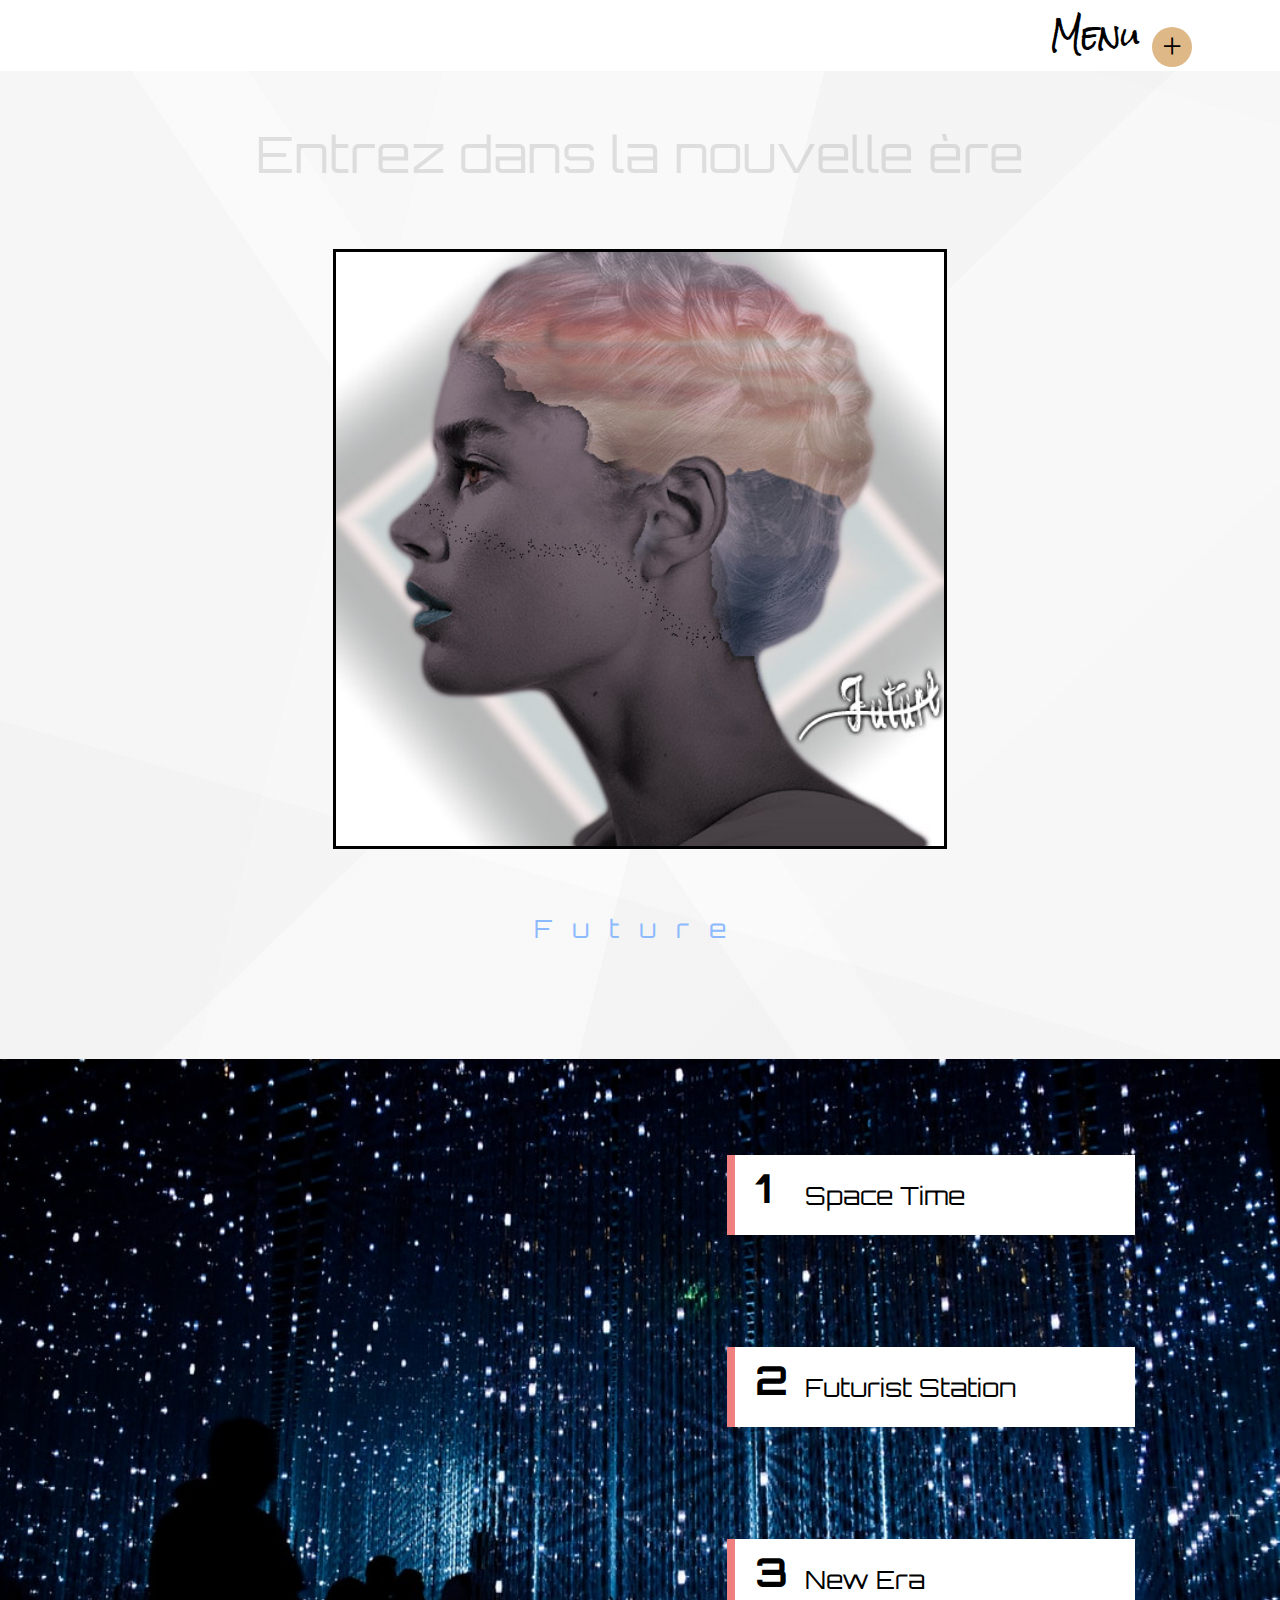
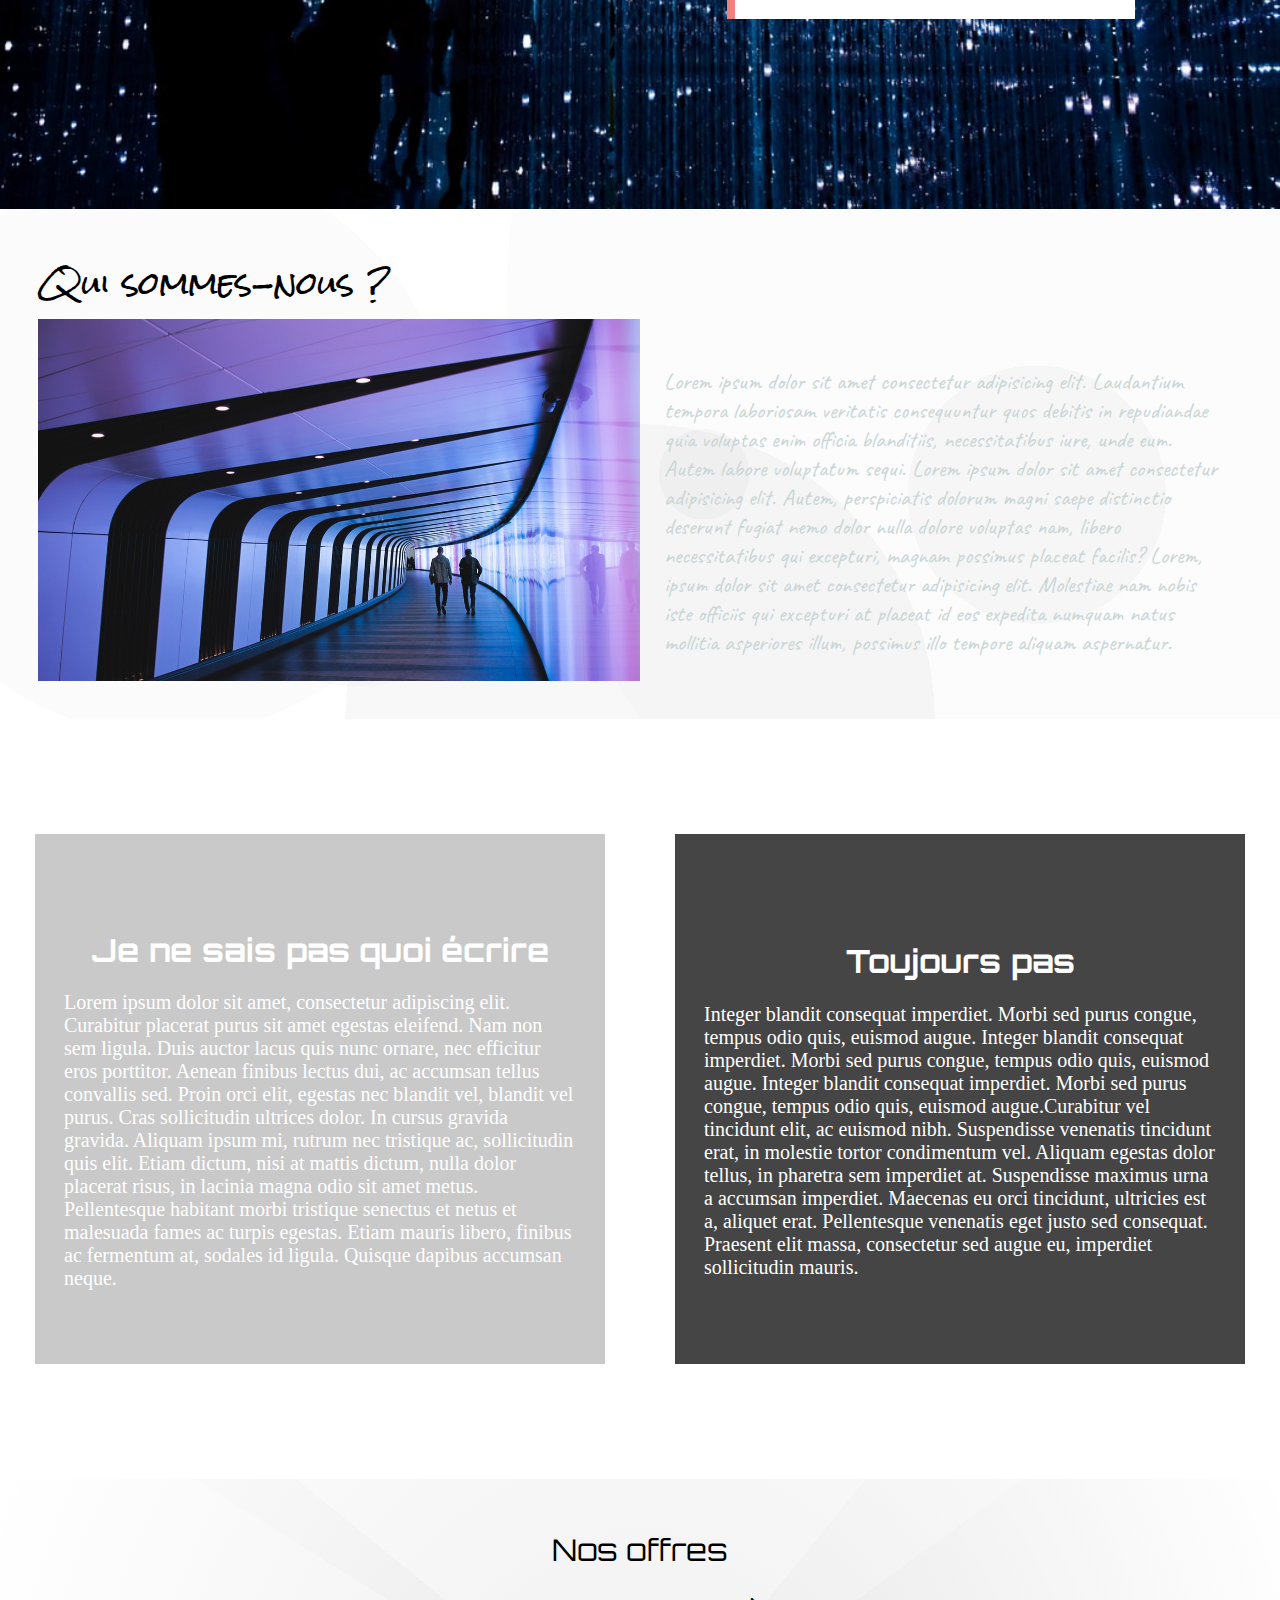
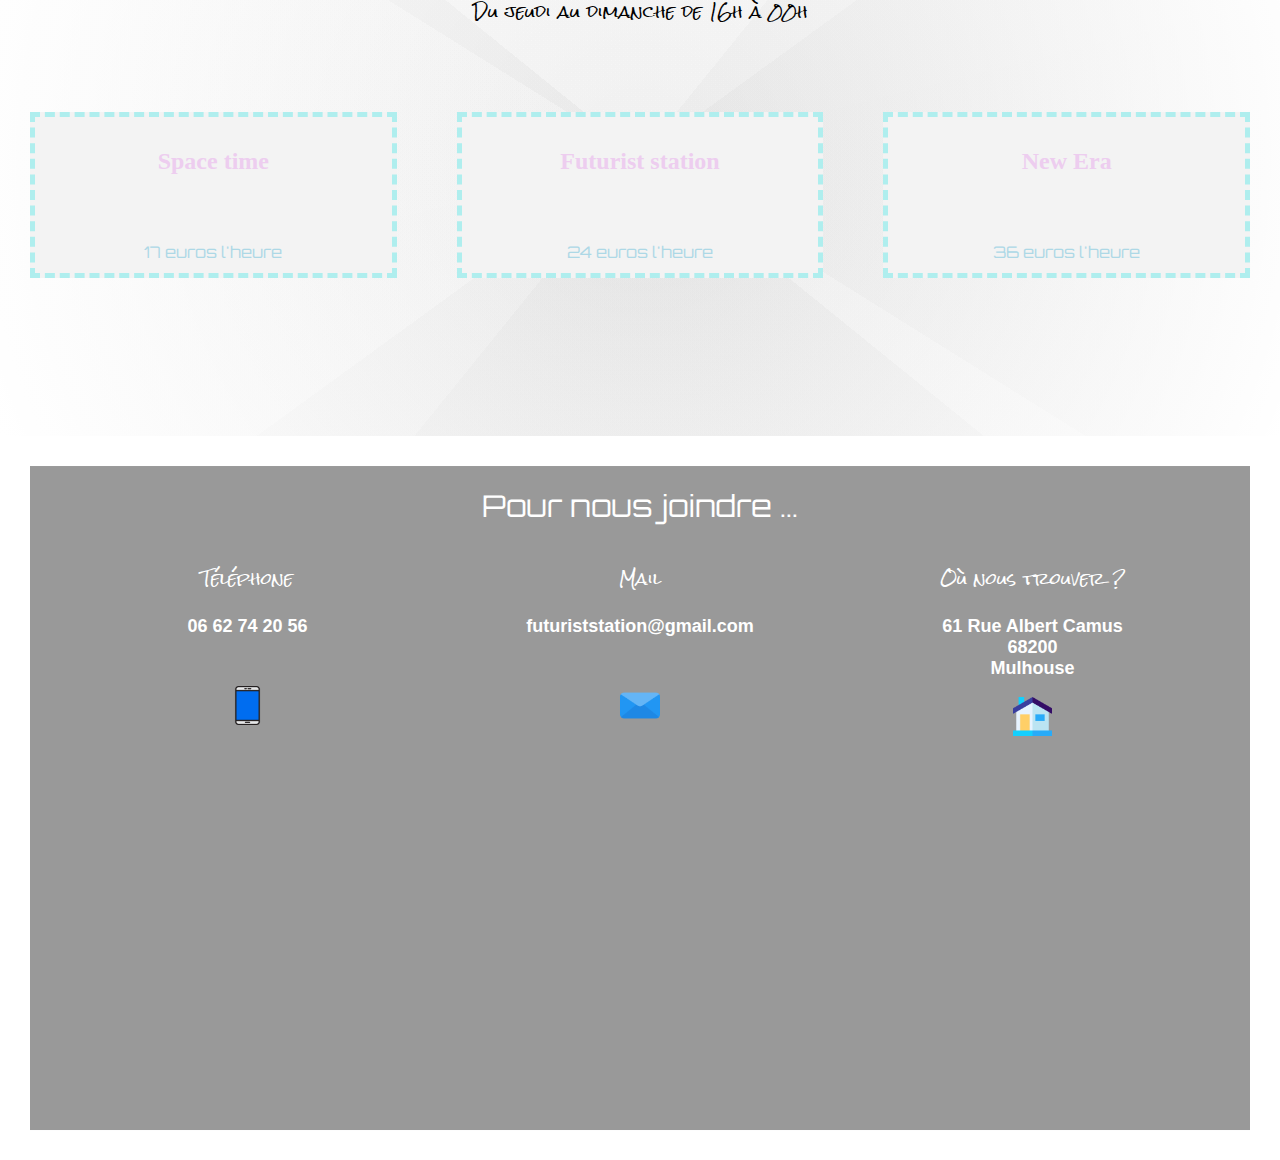
<file: SITE ESSAI/index.html>
<!DOCTYPE html>
<html lang="en">

<head>
    <meta charset="UTF-8">
    <meta name="viewport" content="width=device-width, initial-scale=1.0">
    <link href="style.css" rel="stylesheet">
    <script type="text/javascript" src="jquery.js"></script>
    <script type="text/javascript" src="momo.js"></script>
    <link href="responsive.css" rel="stylesheet">
    <link href="https://fonts.googleapis.com/css2?family=Caveat&display=swap" rel="stylesheet">
    <link href="https://fonts.googleapis.com/css2?family=Orbitron:wght@500&family=Rock+Salt&display=swap"
        rel="stylesheet">
    <title>Page test</title>
</head>

<body>
    <!--Menu-->
    <div class="boutonmenu"> + </div>
    <div class="menu"> Menu
        <ul class="sousmenu">
            <li>
                <a class="lien" id="prems" href="space-time.html">Space Time</a>
            </li>
            <li>
                <a class="lien" href="futurist-station.html">Futurist Station</a>
            </li>
            <li>
                <a class="lien" href="new-era.html">New Era</a>
            </li>
        </ul>

    </div>
    <!--Accueil (première approche)-->
    <section class="prem">
        <div class="ère">
            Entrez dans la nouvelle ère
        </div>
        <img src="img/profile.jpg" alt="">
        <div class="future">
            Future
        </div>
    </section>


    <!-- Pas de chance -->
    <section>
        <div class="bleu">
            <div class="grille">
                <div class="case1">
                    <h1>1</h1>
                    <p>
                        <a href="space-time.html">Space Time</a>
                    </p>

                </div>
                <div class="case2">
                    <h1>2</h1>
                    <p>
                        <a href="futurist-station.html">Futurist Station</a>
                    </p>

                </div>
                <div class="case3">
                    <h1>3</h1>
                    <p>
                        <a href="new-era.html">New Era</a>
                    </p>

                </div>
            </div>
        </div>
    </section>
    <!-- Qui sommes-nous ?-->
    <section class="deux">
        <div class="qui"> Qui sommes-nous ?</div>
        <div class="flex">
            <img src="img/future.jpeg" alt="">
            <div>
                Lorem ipsum dolor sit amet consectetur adipisicing elit. Laudantium tempora laboriosam veritatis
                consequuntur quos debitis in repudiandae quia voluptas enim officia blanditiis, necessitatibus iure,
                unde eum. Autem labore voluptatum sequi.
                Lorem ipsum dolor sit amet consectetur adipisicing elit. Autem, perspiciatis dolorum magni saepe
                distinctio deserunt fugiat nemo dolor nulla dolore voluptas nam, libero necessitatibus qui excepturi,
                magnam possimus placeat facilis?
                Lorem, ipsum dolor sit amet consectetur adipisicing elit. Molestiae nam nobis iste officiis qui
                excepturi at placeat id eos expedita numquam natus mollitia asperiores illum, possimus illo tempore
                aliquam aspernatur.
            </div>
        </div>
    </section>

    <!--Grid images d'Yllan-->
    <div class="grid">
        <div id="spaco">
            <h1>Je ne sais pas quoi écrire</h1>
            <div class="texto">
                Lorem ipsum dolor sit amet, consectetur adipiscing elit. Curabitur placerat purus sit amet egestas
                eleifend. Nam non sem ligula. Duis auctor lacus quis nunc ornare, nec efficitur eros porttitor. Aenean
                finibus lectus dui, ac accumsan tellus convallis sed. Proin orci elit, egestas nec blandit vel, blandit
                vel purus. Cras sollicitudin ultrices dolor. In cursus gravida gravida. Aliquam ipsum mi, rutrum nec
                tristique ac, sollicitudin quis elit. Etiam dictum, nisi at mattis dictum, nulla dolor placerat risus,
                in lacinia magna odio sit amet metus. Pellentesque habitant morbi tristique senectus et netus et
                malesuada fames ac turpis egestas. Etiam mauris libero, finibus ac fermentum at, sodales id ligula.
                Quisque dapibus accumsan neque.
            </div>
        </div>
        <div id="nasa">
            <h1> Toujours pas</h1>
            <div class="texto">
                Integer blandit consequat imperdiet. Morbi sed purus congue, tempus odio quis, euismod augue. Integer
                blandit consequat imperdiet. Morbi sed purus congue, tempus odio quis, euismod augue. Integer blandit
                consequat imperdiet. Morbi sed purus congue, tempus odio quis, euismod augue.Curabitur vel tincidunt
                elit, ac euismod nibh. Suspendisse venenatis tincidunt erat, in molestie tortor condimentum vel. Aliquam
                egestas dolor tellus, in pharetra sem imperdiet at. Suspendisse maximus urna a accumsan imperdiet.
                Maecenas eu orci tincidunt, ultricies est a, aliquet erat. Pellentesque venenatis eget justo sed
                consequat. Praesent elit massa, consectetur sed augue eu, imperdiet sollicitudin mauris.
            </div>
        </div>
    </div>


    <!-- Offre -->

    <section class="trois">
        <div class="offre">Nos offres</div>
        <div class="quand">Du jeudi au dimanche de 16h à 00h</div>
        <div class="flex2" id="deroulement">

            <div>
                <h2>Space time</h2>
                <div class="deroule">Parcourez l'espace et découvrez de nouvelles contrées équipés de nos casques de
                    réalité virtuelle améliorés.</div>
                <div class="prix">17 euros l'heure</div>
            </div>

            <div>
                <h2>Futurist station</h2>
                <div class="deroule">Une petite randonnée nocturne et magique pour mieux connaître le ciel et les
                    planètes...</div>
                <div class="prix">24 euros l'heure</div>
            </div>

            <div>
                <h2>New Era</h2>
                <div class="deroule">Découvrez le monde du futur et les technologies à venir dans le salon futuriste de
                    la Nouvelle Ere</div>
                <div class="prix">36 euros l'heure</div>
            </div>

        </div>

    </section>

    <!-- Contact -->

    <section class="quatre">
        <div class="fond">
            <div class="contact"> Pour nous joindre ... </div>
            <div class="flex3">

                <div>
                    <div>Téléphone</div>
                    <h3>
                        <a id="tel" href="tel:+33662742056">06 62 74 20 56</a>
                    </h3>
                    <img class="icone" id="phone" src="img/telephone.png" alt="telephone">
                </div>

                <div>
                    <div> Mail </div>
                    <h3>
                        <a id="mail" href="mailto:futuriststation@gmail.com">futuriststation@gmail.com</a>
                    </h3>
                    <img class="icone" id="email" src="img/mail.png" alt="mail">

                </div>

                <div>
                    <div class="où"> Où nous trouver ?</div>
                    <h3> 61 Rue Albert Camus <br> 68200 <br> Mulhouse </h3>
                    <img class="icone" id="home" src="img/real-estate.png" alt="lieu">

                </div>
            </div>
            <iframe class="iframe"
                src="https://www.google.com/maps/embed?pb=!1m18!1m12!1m3!1d2683.2498916342297!2d7.308172315589179!3d47.73780597919354!2m3!1f0!2f0!3f0!3m2!1i1024!2i768!4f13.1!3m3!1m2!1s0x47919b2347839169%3A0xe5e897b604852b60!2s7%20Rue%20Albert%20Camus%2C%2068200%20Mulhouse!5e0!3m2!1sfr!2sfr!4v1594115283722!5m2!1sfr!2sfr"
                width="450" height="300" frameborder="0" style="border:0;" allowfullscreen="" aria-hidden="false"
                tabindex="0"></iframe>
        </div>

    </section>
    <div class="loader"></div>

</body>

</html>
</file>
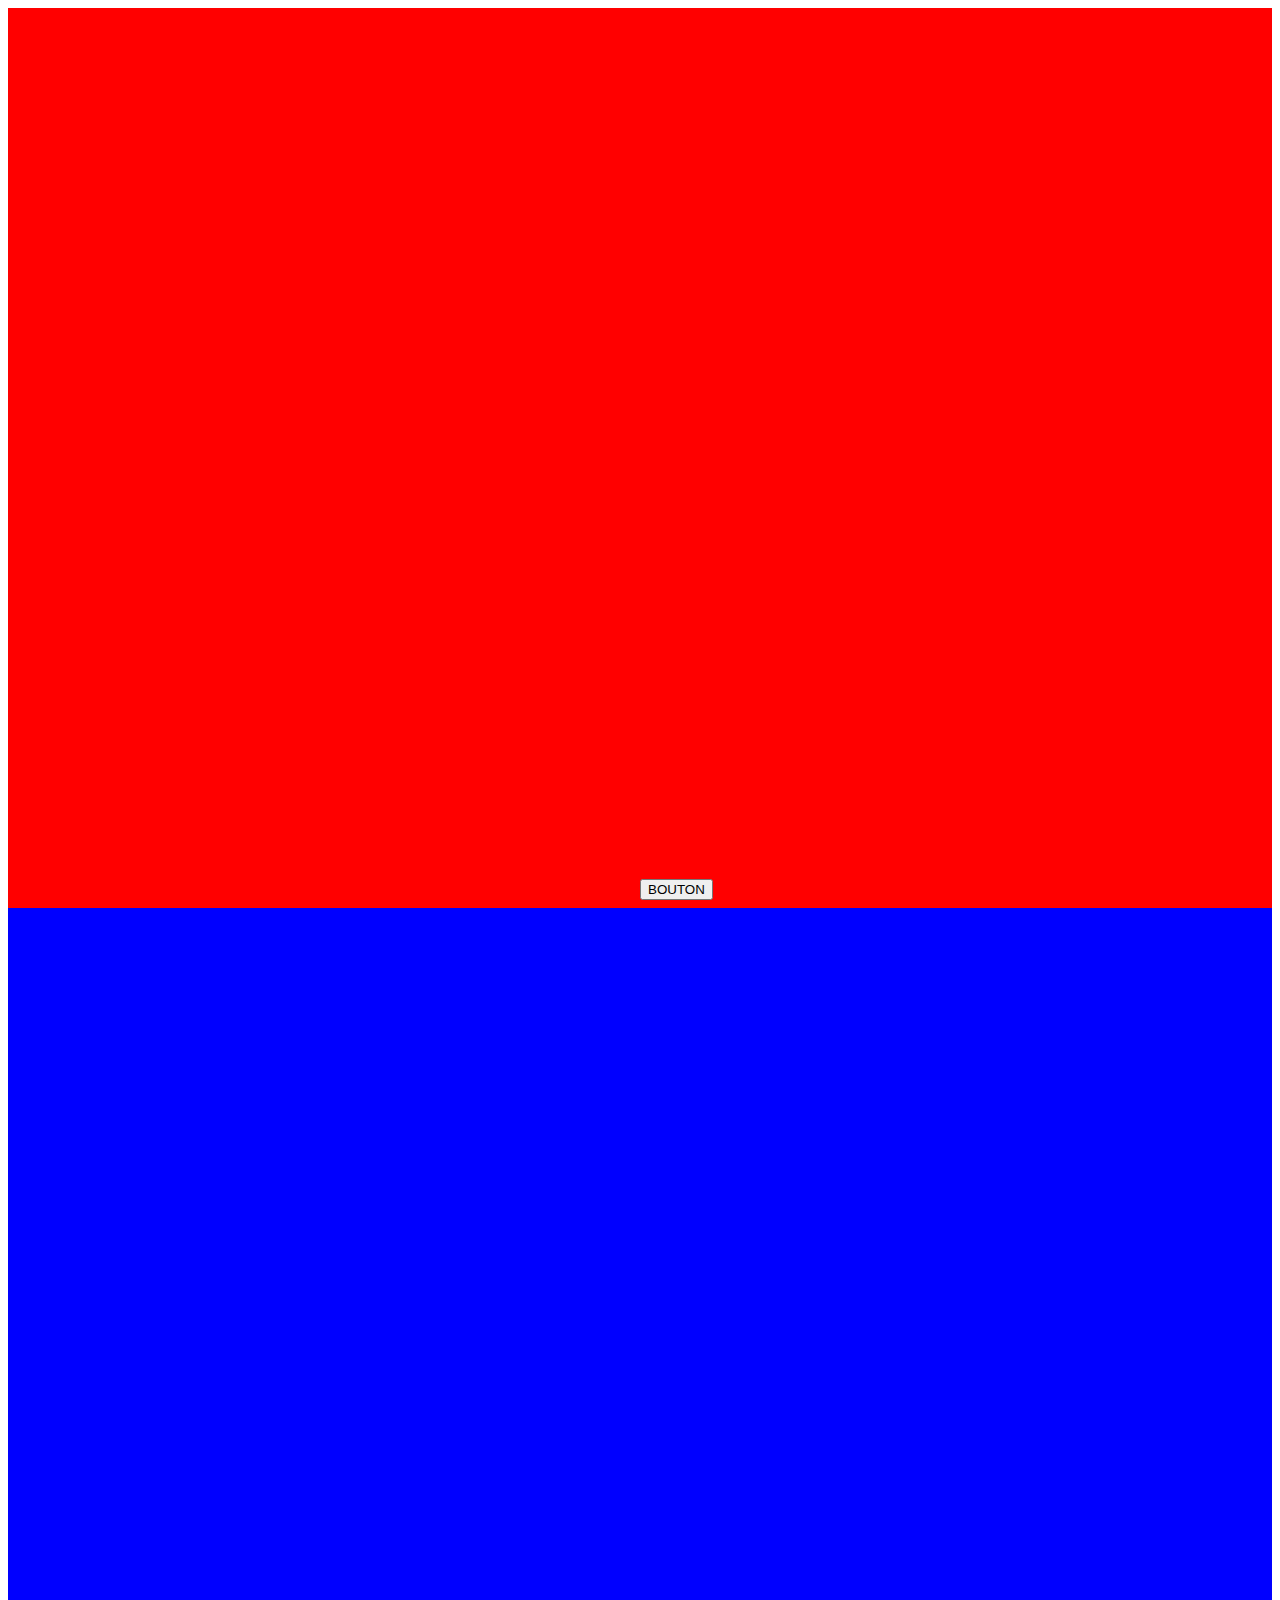
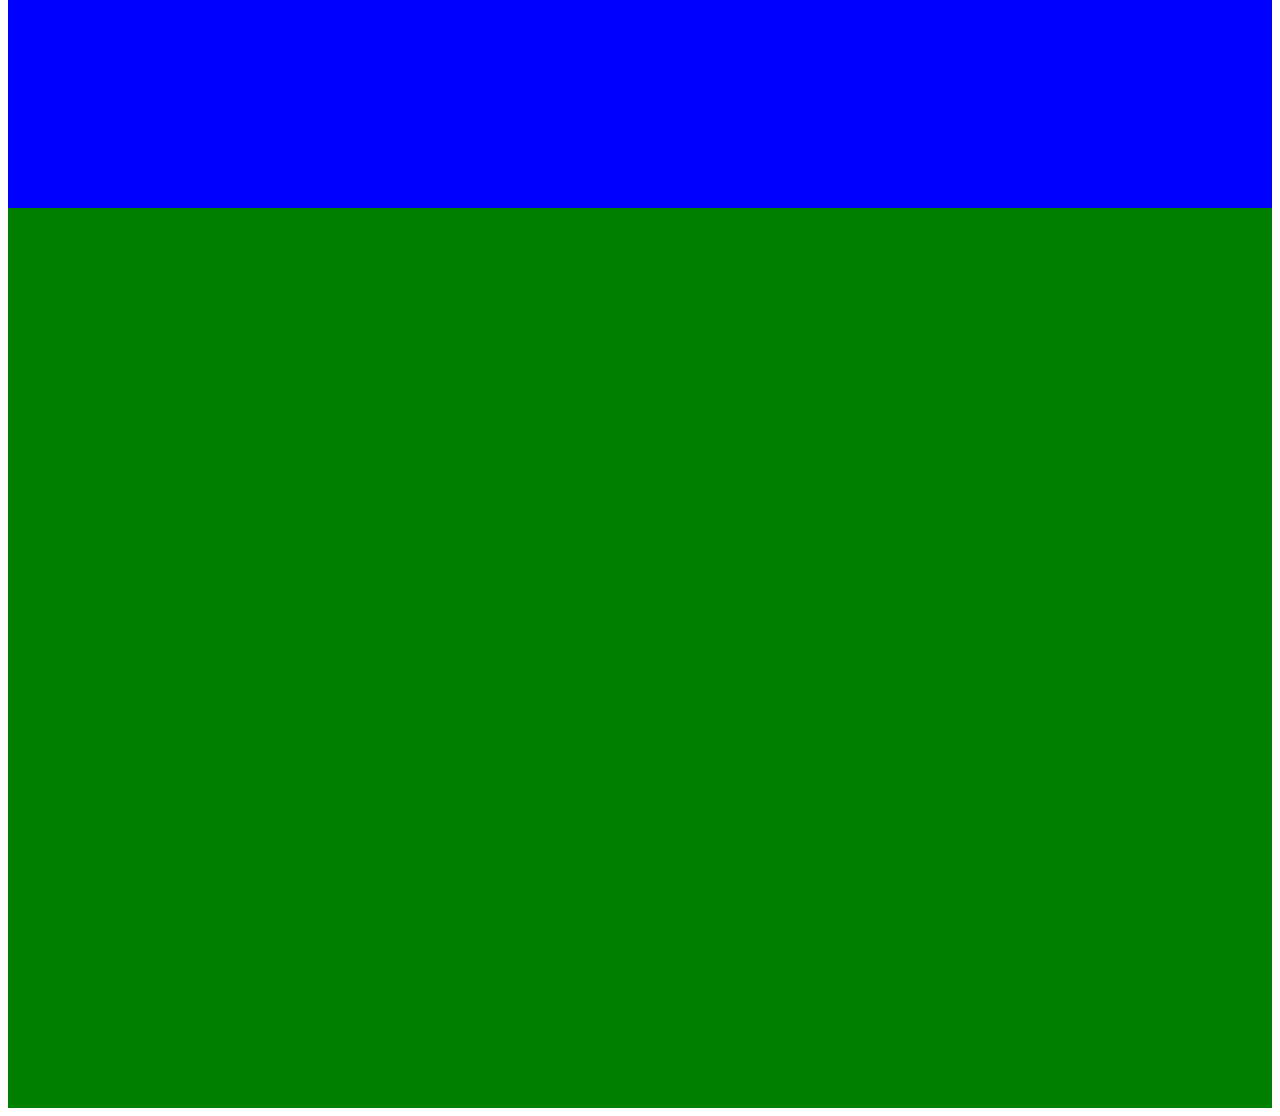
<file: SITE ESSAI/futurist-station.html>
<!DOCTYPE html>
<html lang="en">

<head>
    <meta charset="UTF-8">
    <meta name="viewport" content="width=device-width, initial-scale=1.0">
    <title>Document</title>
</head>
<style>
    .accueil {
        height: 100vh;
        background: red;

    }

    .po {
        height: 100vh;
        background: blue;
    }

    .green {
        height: 100vh;
        background: green;
    }

    button {
      position:absolute;
        bottom:0;
        left:50%;
    }
</style>

<body>
    <div class="accueil">
        <button>BOUTON</button>

    </div>
    <div class="po">

    </div>
    <div class="green">

    </div>
</body>

</html>
</file>
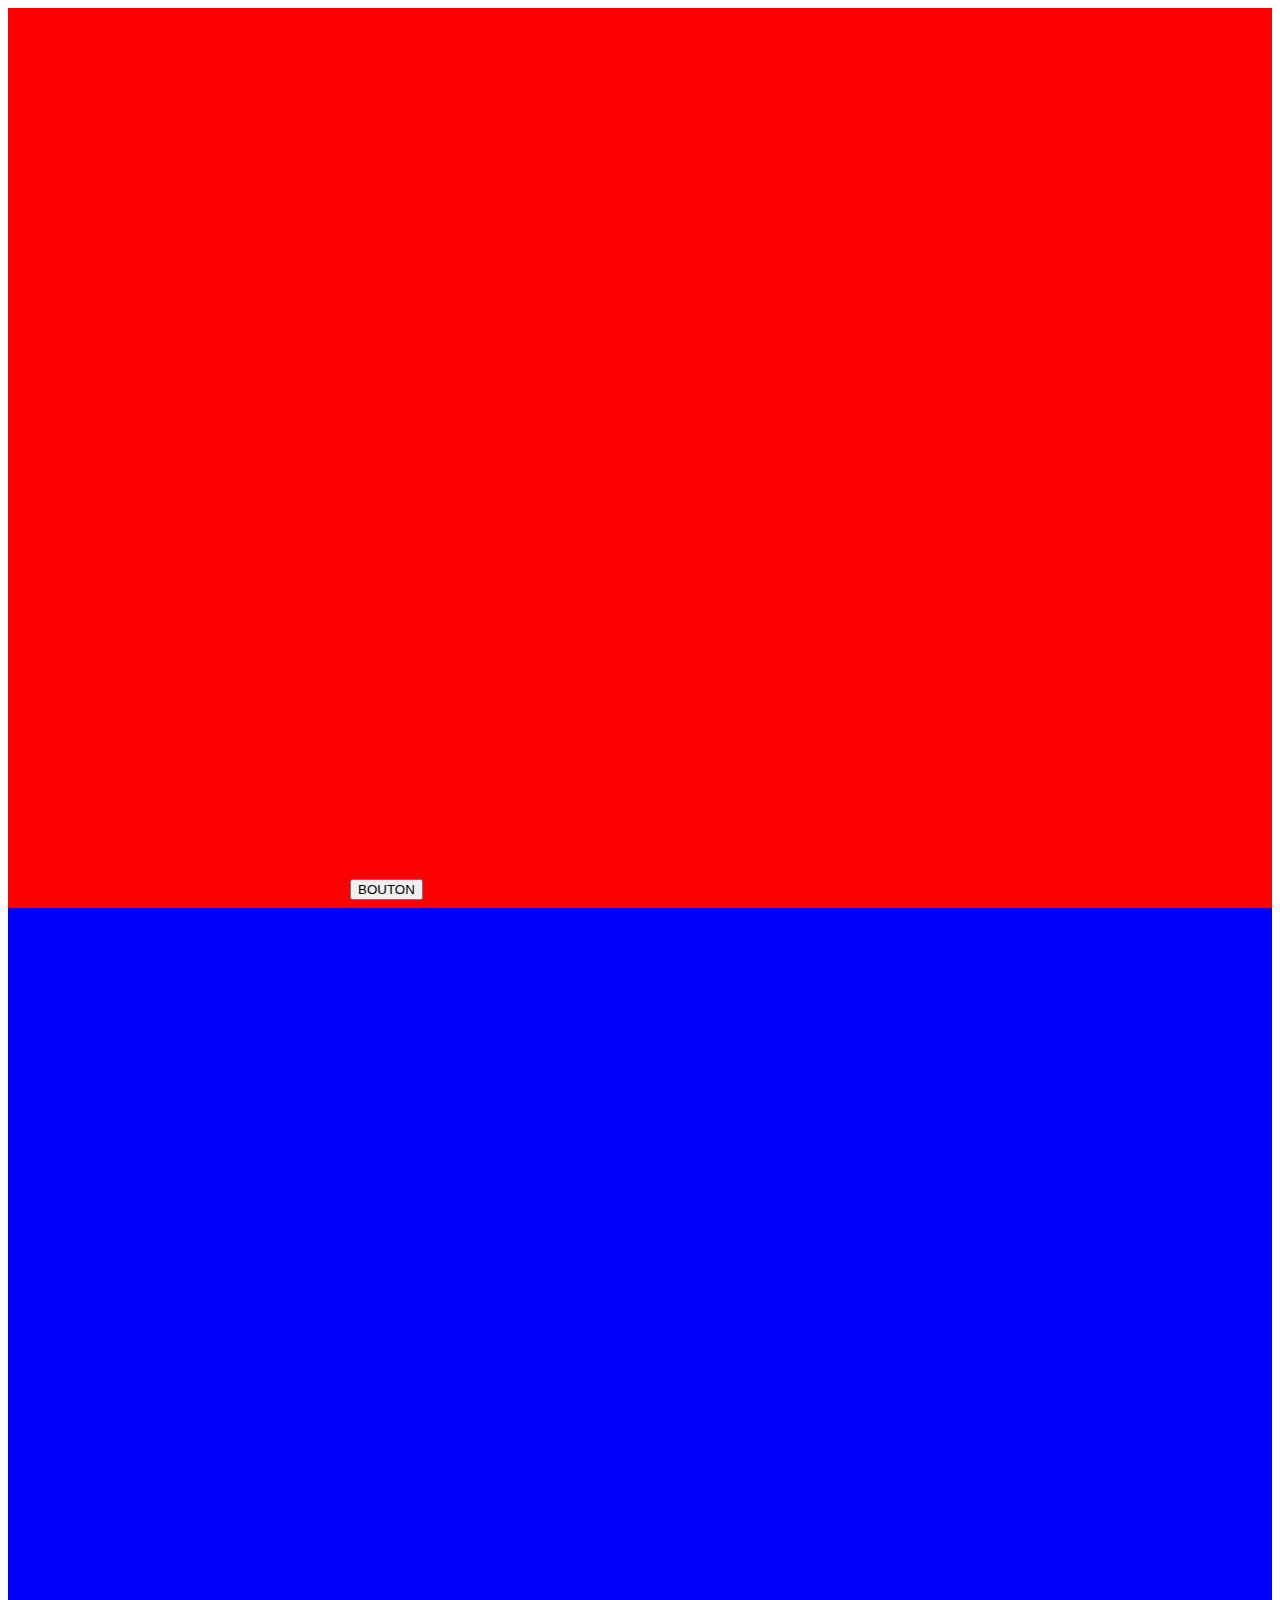
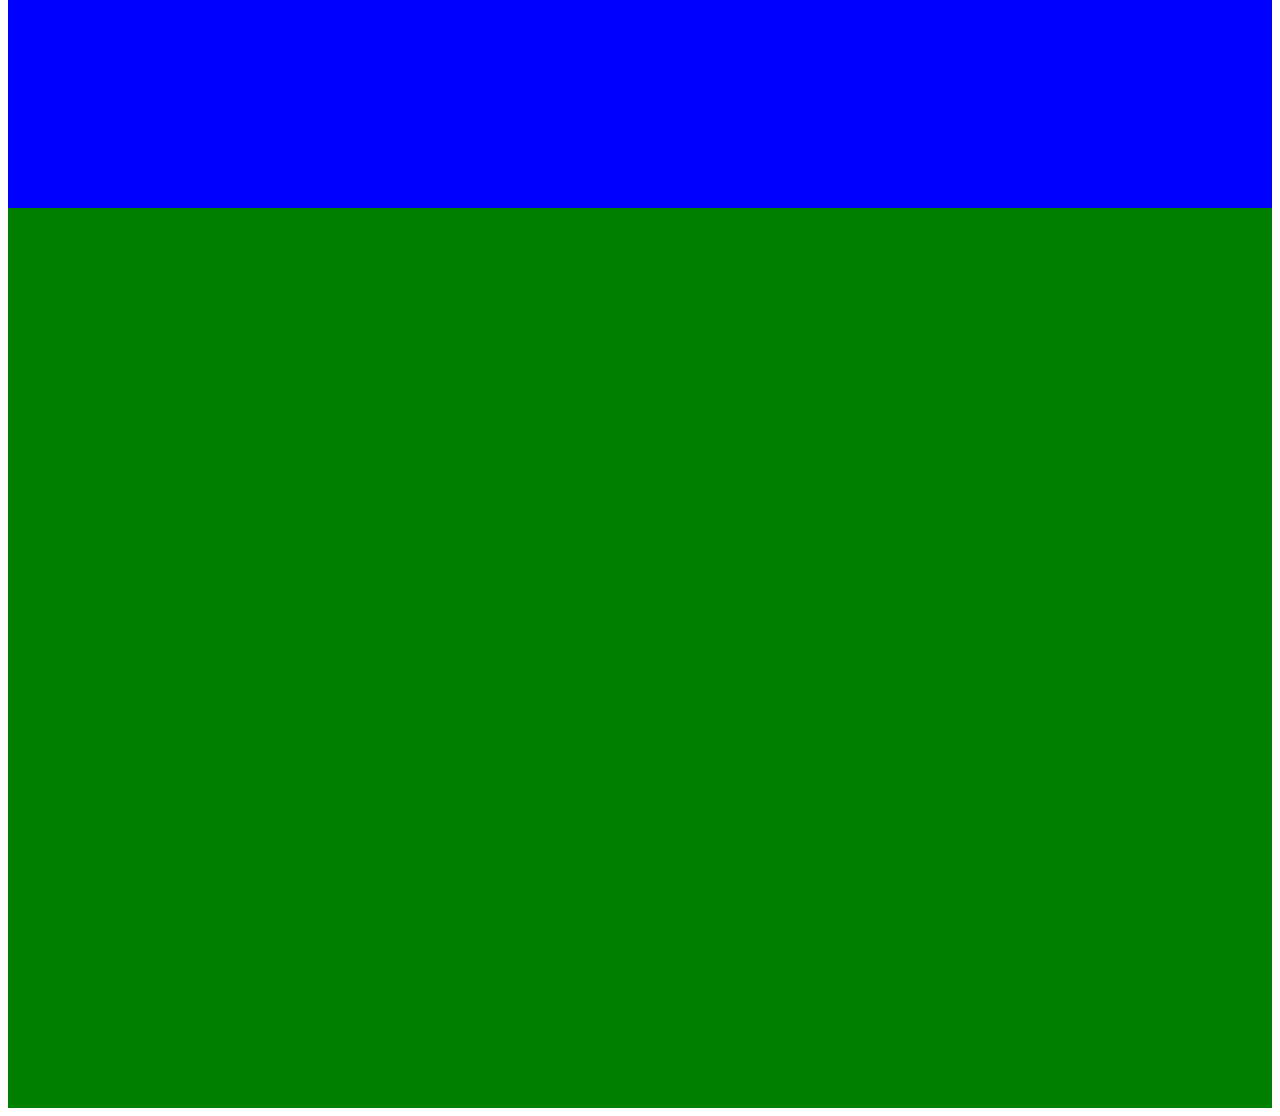
<file: SITE ESSAI/q1.html>
<!DOCTYPE html>
<html lang="en">
<head>
    <meta charset="UTF-8">
    <meta name="viewport" content="width=device-width, initial-scale=1.0">
    <title>Document</title>
</head>
<style>
    .accueil{
        height:100vh;
        background:red;

    }
    .po{
        height:100vh;
        background:blue;
    }
    .green{
        height:100vh;
        background:green;
    }
    button{
        position:absolute;
        bottom:0;
        left:350px;
    }
</style>
<body>
    <div class="accueil">
        <button>BOUTON</button>

    </div>
    <div class="po">

    </div>
    <div class="green">

    </div>
</body>
</html>
</file>
<file: SITE ESSAI/style.css>
body {
    margin: 0;
}

/*Menu*/
.menu {
    font-family: 'Rock Salt';
    font-size: 30px;
    margin-left: 82%;
}

.boutonmenu {
    position: absolute;
    top: 3%;
    left: 90%;
    font-size: 35px;
    background: burlywood;
    width: 40px;
    border-radius: 50%;
    text-align: center;
}

.sousmenu {
    background-color: black;
    position: absolute;
    top: 40px;
    left: 0;
    width: 100%;
    height: calc(100vh - 30px);
    z-index: 1;
    display: grid;
    align-content: center;
}

.boutonmenu:hover {
    border-radius: 0%;
}

.lien {
    text-decoration: none;
    color: powderblue;
}

li {
    list-style-type: none;
    font-family: 'Orbitron';
    font-size: 30px;
    margin-top: 18px;
}

.lien:hover {
    color: white;
}


/*Première section = accueil*/

.prem {
    margin-top: 0%;
    padding-bottom: 9%;
    background-image: linear-gradient(16deg, rgba(116, 116, 116, 0.02) 0%, rgba(116, 116, 116, 0.02) 25%, transparent 25%, transparent 96%, rgba(177, 177, 177, 0.02) 96%, rgba(177, 177, 177, 0.02) 100%), linear-gradient(236deg, rgba(148, 148, 148, 0.02) 0%, rgba(148, 148, 148, 0.02) 53%, transparent 53%, transparent 59%, rgba(56, 56, 56, 0.02) 59%, rgba(56, 56, 56, 0.02) 100%), linear-gradient(284deg, rgba(16, 16, 16, 0.02) 0%, rgba(16, 16, 16, 0.02) 46%, transparent 46%, transparent 71%, rgba(181, 181, 181, 0.02) 71%, rgba(181, 181, 181, 0.02) 100%), linear-gradient(316deg, rgba(197, 197, 197, 0.02) 0%, rgba(197, 197, 197, 0.02) 26%, transparent 26%, transparent 49%, rgba(58, 58, 58, 0.02) 49%, rgba(58, 58, 58, 0.02) 100%), linear-gradient(90deg, rgb(255, 255, 255), rgb(255, 255, 255));
    display: grid;
    justify-items: center;
}

.prem>img {
    border: 3px solid black;
    box-sizing: border-box;
    transition: 0.7s ease-in-out;
    height: 600px;
    object-fit: contain;

}

.prem>img:hover {
    transform: scale(1.1);
}

.ère {
    font-family: 'Orbitron', sans-serif;
    font-size: 50px;
    text-align: center;
    margin-bottom: 5%;
    padding-top: 4%;
    opacity: 0.1;
    transition: 1s ease-out;
}

.ère:hover {
    opacity: 1;
}

.future {
    letter-spacing: 20px;
    font-family: 'Orbitron', sans-serif;
    text-align: center;
    margin-top: 5%;
    font-size: 25px;
    color: #8CBAFF;
}

/*Partie présentation = qui sommes-nous */
.deux {
    background-image: radial-gradient(circle at 13% 47%, rgba(140, 140, 140, 0.03) 0%, rgba(140, 140, 140, 0.03) 25%, transparent 25%, transparent 100%), radial-gradient(circle at 28% 63%, rgba(143, 143, 143, 0.03) 0%, rgba(143, 143, 143, 0.03) 16%, transparent 16%, transparent 100%), radial-gradient(circle at 81% 56%, rgba(65, 65, 65, 0.03) 0%, rgba(65, 65, 65, 0.03) 12%, transparent 12%, transparent 100%), radial-gradient(circle at 26% 48%, rgba(60, 60, 60, 0.03) 0%, rgba(60, 60, 60, 0.03) 6%, transparent 6%, transparent 100%), radial-gradient(circle at 97% 17%, rgba(150, 150, 150, 0.03) 0%, rgba(150, 150, 150, 0.03) 56%, transparent 56%, transparent 100%), radial-gradient(circle at 50% 100%, rgba(25, 25, 25, 0.03) 0%, rgba(25, 25, 25, 0.03) 36%, transparent 36%, transparent 100%), radial-gradient(circle at 55% 52%, rgba(69, 69, 69, 0.03) 0%, rgba(69, 69, 69, 0.03) 6%, transparent 6%, transparent 100%), linear-gradient(90deg, rgb(255, 255, 255), rgb(255, 255, 255));
    padding: 3%;
}

.qui {
    font-family: 'Rock Salt', cursive;
    font-size: 30px;

}

.flex {
    display: flex;
}

.flex>img {
    width: 50%;
    transition: 0.8s ease-out;
}

.flex>img:hover {
    -webkit-filter: grayscale(100%);
}

.flex>div {
    padding: 2%;
    font-size: 23px;
    margin-top: 2%;
    font-family: 'Caveat', cursive;
    color: #CAD6D6;
}

/* Grid d'Yllan*/
.grid {
    padding-top: 80px;
    padding-bottom: 80px;
    display: grid;
    grid-template-columns: repeat(2, 1fr);
}

.grid>div {
    min-height: 600px;
    display: grid;
    align-content: center;
    justify-items: center;
    position: relative;
}

.grid>div>*

/* sélectionne tous les enfants directs */
    {
    position: relative;
    z-index: 1;
}

#spaco {
    background-image: url(https://images.unsplash.com/photo-1521239248915-738394a81876?ixlib=rb-1.2.1&ixid=eyJhcHBfaWQiOjEyMDd9&auto=format&fit=crop&w=1050&q=80);
    box-sizing: border-box;
}

#spaco:before {
    content: "";
    position: absolute;
    top: 50%;
    left: 50%;
    width: calc(100% - 70px);
    height: calc(100% - 70px);
    transform: translate(-50%, -50%);
    background-color: rgba(0, 0, 0, 0.21);
    z-index: 0;
}

#nasa {
    background-image: url(https://images.unsplash.com/photo-1457979406492-d1e6b97f3f55?ixlib=rb-1.2.1&ixid=eyJhcHBfaWQiOjEyMDd9&auto=format&fit=crop&w=1050&q=80);
    box-sizing: border-box;
}

#nasa:before {
    content: "";
    position: absolute;
    top: 50%;
    left: 50%;
    width: calc(100% - 70px);
    height: calc(100% - 70px);
    transform: translate(-50%, -50%);
    background-color: rgba(0, 0, 0, .73);
    z-index: 0;
}

.texto {
    font-size: 20px;
    max-width: 80%;
    color: white;
    font-family: 'Roboto';
}

h1 {
    color: white;
    font-family: 'Orbitron';

}

/* Partie prestations */

.trois {
    padding-bottom: 10%;
    background-image: radial-gradient(circle at center center, transparent, rgb(255, 255, 255)), linear-gradient(309deg, rgba(90, 90, 90, 0.05) 0%, rgba(90, 90, 90, 0.05) 50%, rgba(206, 206, 206, 0.05) 50%, rgba(206, 206, 206, 0.05) 100%), linear-gradient(39deg, rgba(13, 13, 13, 0.05) 0%, rgba(13, 13, 13, 0.05) 50%, rgba(189, 189, 189, 0.05) 50%, rgba(189, 189, 189, 0.05) 100%), linear-gradient(144deg, rgba(249, 249, 249, 0.05) 0%, rgba(249, 249, 249, 0.05) 50%, rgba(111, 111, 111, 0.05) 50%, rgba(111, 111, 111, 0.05) 100%), linear-gradient(166deg, rgba(231, 231, 231, 0.05) 0%, rgba(231, 231, 231, 0.05) 50%, rgba(220, 220, 220, 0.05) 50%, rgba(220, 220, 220, 0.05) 100%), linear-gradient(212deg, rgba(80, 80, 80, 0.05) 0%, rgba(80, 80, 80, 0.05) 50%, rgba(243, 243, 243, 0.05) 50%, rgba(243, 243, 243, 0.05) 100%), radial-gradient(circle at center center, hsl(107, 19%, 100%), hsl(107, 19%, 100%));
}

.offre {
    text-align: center;
    font-family: 'Orbitron', sans-serif;
    font-size: 30px;
    padding-top: 4%;
}

.quand {
    text-align: center;
    margin-top: 2%;
    font-family: 'Rock salt', sans-serif;
}

.flex2 {
    margin-top: 4%;
    /**display: flex;
    justify-content: space-evenly;
    align-items: center; (en flex)*/
    display: grid;
    grid-template-columns: repeat(3, 1fr);
    grid-column-gap: 60px;
    padding: 30px;
}

.flex2>div {
    background: #F3F3F3;
    padding: 3%;
    text-align: center;
    border: 5px paleturquoise dashed;

}

h2 {
    color: #EDCDEF;
}

.prix {
    color: lightblue;
    font-family: 'Orbitron', sans-serif;
    text-align: center;
    margin-top: 20%;
}

/* Contact */
.quatre {
    padding: 4%;
    background-image: url(https://images.unsplash.com/photo-1452696193712-6cabf5103b63?ixlib=rb-1.2.1&ixid=eyJhcHBfaWQiOjEyMDd9&auto=format&fit=crop&w=967&q=80);
    background-repeat: no-repeat;
    background-size: cover;
    position: relative;
}

.quatre:before {
    content: "";
    position: absolute;
    top: 50%;
    left: 50%;
    width: calc(100% - 60px);
    height: calc(100% - 60px);
    transform: translate(-50%, -50%);
    background-color: rgba(0, 0, 0, 0.4);
    z-index: 0;

}

.contact {
    font-family: 'Orbitron', sans-serif;
    font-size: 30px;
    text-align: center;
    color: white;
    opacity: 2;
}

.fond {
    position: relative;
}

.flex3 {
    display: flex;
    justify-content: space-around;
    align-items: flex-start;
}

.flex3>div {
    margin-top: 3%;
    color: white;
    font-family: 'Rock salt', sans-serif;
    text-align: center;
}

h3 {
    font-size: 18px;
    font-family: 'Lucida Sans', 'Lucida Sans Regular', 'Lucida Grande', 'Lucida Sans Unicode', Geneva, Verdana, sans-serif;

}

.flex3>div>img {
    width: 10%;
}

#phone {
    margin-top: 8%;
}

#email {
    margin-top: 8%;
}

#mail {
    text-decoration: none;
    color: white;
    transition: 0.6s ease-in;
}

#mail:hover {
    color: red;
}

#tel {
    text-decoration: none;
    color: white;
    transition: 0.6s ease-in;
}

#tel:hover {
    color: red;
}

.iframe {
    display: block;
    margin: auto;
    max-width: 100%;
    padding: 30px;
}

.deroule:not(.visible) {
    display: none;
}

.menu ul.sousmenu:not(.visi) {
    display: none;
}

.deroule {
    color: #979797;
    font-family: 'Orbitron';
}

.loader {
    position: fixed;
    top: 0px;
    right: 0px;
    background: url(img/loadeer.gif);
    background-repeat: no-repeat;
    background-position: center center;
    background-color: black;
    width: 100%;
    height: 100%;
    z-index: 9999;
}

.gauche {
    right: -100%;
    transition: 1.8s;
    transition-delay: 1s;
}

.overflow {
    overflow: hidden;
}

.bleu {
    background-image: url(img/photo1.jpeg);
    z-index: 0;
    height: 750px;
    background-repeat: no-repeat;
    background-size: cover;
}

.grille {
    display: grid;
    grid-template-columns: 1fr 1fr 1fr 1fr 1fr 1fr 1fr 1fr;
    grid-template-rows: 1fr 1fr 1fr 1fr 1fr 1fr;
    grid-gap: 1rem;
    

}

.case1 {
    background: white;
    width: 400px;
    height: 80px;
    position: relative;
    grid-column: 6/8;
    grid-row: 2/6;
    justify-self: center;
    border-left: 8px solid lightcoral;
}

.case1>h1 {
    color: black;
    font-size: 40px;
    margin-left: 20px;
    position: absolute;
    top: -19px;
}

.case1>p {
    position: absolute;
    top: 0px;
    left: 70px;
    font-size: 25px;
    font-family: 'Orbitron';
}

.case1>p>a {
    text-decoration: none;
    color: black;
}

.case2 {
    background: white;
    width: 400px;
    height: 80px;
    position: relative;
    grid-column: 6/8;
    grid-row: 4/6;
    justify-self: center;
    border-left: 8px solid lightcoral;
}

.case2>h1 {
    color: black;
    font-size: 40px;
    margin-left: 20px;
    position: absolute;
    top: -19px;
}

.case2>p {
    position: absolute;
    top: 0px;
    left: 70px;
    font-size: 25px;
    font-family: 'Orbitron';
}

.case2>p>a {
    text-decoration: none;
    color: black;
}

.case3 {
    background: white;
    width: 400px;
    height: 80px;
    position: relative;
    grid-column: 6/8;
    grid-row: 6/6;
    justify-self: center;
    border-left: 8px solid lightcoral;
}

.case3>h1 {
    color: black;
    font-size: 40px;
    margin-left: 20px;
    position: absolute;
    top: -19px;

}

.case3>p {
    position: absolute;
    top: 0px;
    left: 70px;
    font-size: 25px;
    font-family: 'Orbitron';
}

.case3>p>a {
    text-decoration: none;
    color: black;
}

.gris {
    background: #00b3bb63;
    width: 400px;
    height: 80px;
    position: relative;
    grid-column: 6/8;
    grid-row: 2/6;
    justify-self: center;
    border-left: 8px solid mediumturquoise;
}

.gris>h1 {
    color: mediumvioletred;
    font-size: 40px;
    margin-left: 20px;
    position: absolute;
    top: -19px;
}

.gris>p {
    position: absolute;
    top: 0px;
    left: 70px;
    font-size: 25px;
    font-family: 'Orbitron';
}

.gris>p>a {
    text-decoration: none;
    color: white;
}

.gris2 {
    background: #00b3bb63;
    width: 400px;
    height: 80px;
    position: relative;
    grid-column: 6/8;
    grid-row: 4/6;
    justify-self: center;
    border-left: 8px solid mediumturquoise;
}

.gris2>h1 {
    color: mediumvioletred;
    font-size: 40px;
    margin-left: 20px;
    position: absolute;
    top: -19px;
}

.gris2>p {
    position: absolute;
    top: 0px;
    left: 70px;
    font-size: 25px;
    font-family: 'Orbitron';
}

.gris2>p>a {
    text-decoration: none;
    color: white;
}


.gris3 {
    background: #00b3bb63;
    width: 400px;
    height: 80px;
    position: relative;
    grid-column: 6/8;
    grid-row: 6/6;
    justify-self: center;
    border-left: 8px solid mediumturquoise;
}

.gris3>h1 {
    color: mediumvioletred;
    font-size: 40px;
    margin-left: 20px;
    position: absolute;
    top: -19px;
}

.gris3>p {
    position: absolute;
    top: 0px;
    left: 70px;
    font-size: 25px;
    font-family: 'Orbitron';
}

.gris3>p>a {
    text-decoration: none;
    color: white;
}
</file>
<file: SITE ESSAI/responsive.css>
/** Responsive téléphone **/

@media all and (max-width:600px) {
    body {
        margin: 0;
    }


.bleu
{
    height:380px;
}
.grille
{
    grid-gap:0px;
}
.case1{
    width:140px;
    height:60px;
}
.case1>h1
{
    font-size:18px;
    top:0px;
    left:-20px;
}
.case1>p
{
 font-size:20px;
 top:-14px;
 left:45px;
 
}

.gris
{
    width:140px;
    height:60px;
}
.gris>h1
{
    font-size:18px;
    top:0px;
    left:-20px;
}
.gris>p
{
font-size:20px;
top:-14px;
left:45px;
}

.case2
{
    width:140px;
    height:60px;
}
.case2>h1
{
    font-size:18px;
    top:0px;
    left:-20px;

}
.case2>p
{
 font-size:20px;
 top:-14px;
 left:45px;
}

.gris2
{
    width:140px;
    height:60px;
}
.gris2>h1
{
    font-size:18px;
    top:0px;
    left:-20px;
    
}
.gris2>p
{
font-size:20px;
top:-14px;
left:53px;
}

.case3{
    width:140px;
    height:60px;
}
.case3>h1
{
    font-size:18px;
    top:0px;
    left:-20px;
}
.case3>p
{
 font-size:20px;
 top:-14px;
 left:55px;
}
.gris3
{
    width:140px;
    height:60px;
}
.gris3>h1
{
    font-size:18px;
    top:0px;
    left:-20px;
}
.gris3>p
{
font-size:20px;
top:-14px;
left:55px;
}
    /*Menu*/

.menu
{
font-size:20px;
margin-left:64%;
}
.boutonmenu
{
position:absolute;
top:1%;
left:85%;
}
.sousmenu
{
    position:absolute;
    top:30px;
    left:0;
    max-width:100%;
}
ul
{
padding-left:0;
}
.lien
{
    text-decoration:none;
    color:powderblue;
}

li
{
    font-size:15px;
}



    /*Première section = accueil*/
    .prem {
        margin-top: 0%;
        padding-bottom: 9%;
        background-size: cover;
        display: grid;
        justify-items: center;
        background-image: linear-gradient(16deg, rgba(116, 116, 116, 0.02) 0%, rgba(116, 116, 116, 0.02) 25%, transparent 25%, transparent 96%, rgba(177, 177, 177, 0.02) 96%, rgba(177, 177, 177, 0.02) 100%), linear-gradient(236deg, rgba(148, 148, 148, 0.02) 0%, rgba(148, 148, 148, 0.02) 53%, transparent 53%, transparent 59%, rgba(56, 56, 56, 0.02) 59%, rgba(56, 56, 56, 0.02) 100%), linear-gradient(284deg, rgba(16, 16, 16, 0.02) 0%, rgba(16, 16, 16, 0.02) 46%, transparent 46%, transparent 71%, rgba(181, 181, 181, 0.02) 71%, rgba(181, 181, 181, 0.02) 100%), linear-gradient(316deg, rgba(197, 197, 197, 0.02) 0%, rgba(197, 197, 197, 0.02) 26%, transparent 26%, transparent 49%, rgba(58, 58, 58, 0.02) 49%, rgba(58, 58, 58, 0.02) 100%), linear-gradient(90deg, rgb(255, 255, 255), rgb(255, 255, 255));
    }

    .prem>img {
        width: 300px;
        height: 200px;
        object-fit: cover;

    }

    .ère {
        font-family: 'Orbitron', sans-serif;
        font-size: 23px;
        text-align: center;
        margin-bottom: 8%;
        padding-top: 5%;
        opacity: 0.1;
        transition: 1s ease-out;
    }

    .ère:hover {
        opacity: 1;
    }

    .future {
        letter-spacing: 12px;
        font-family: 'Orbitron', sans-serif;
        text-align: center;
        margin-top: 12%;
        margin-left: 2%;
        font-size: 12px;
        color: #8CBAFF;
    }


    /*Partie présentation = qui sommes-nous */
    .deux {
        background-image: radial-gradient(circle at 13% 47%, rgba(140, 140, 140, 0.03) 0%, rgba(140, 140, 140, 0.03) 25%, transparent 25%, transparent 100%), radial-gradient(circle at 28% 63%, rgba(143, 143, 143, 0.03) 0%, rgba(143, 143, 143, 0.03) 16%, transparent 16%, transparent 100%), radial-gradient(circle at 81% 56%, rgba(65, 65, 65, 0.03) 0%, rgba(65, 65, 65, 0.03) 12%, transparent 12%, transparent 100%), radial-gradient(circle at 26% 48%, rgba(60, 60, 60, 0.03) 0%, rgba(60, 60, 60, 0.03) 6%, transparent 6%, transparent 100%), radial-gradient(circle at 97% 17%, rgba(150, 150, 150, 0.03) 0%, rgba(150, 150, 150, 0.03) 56%, transparent 56%, transparent 100%), radial-gradient(circle at 50% 100%, rgba(25, 25, 25, 0.03) 0%, rgba(25, 25, 25, 0.03) 36%, transparent 36%, transparent 100%), radial-gradient(circle at 55% 52%, rgba(69, 69, 69, 0.03) 0%, rgba(69, 69, 69, 0.03) 6%, transparent 6%, transparent 100%), linear-gradient(90deg, rgb(255, 255, 255), rgb(255, 255, 255));
        padding: 3%;
    }

    .qui {
        font-family: 'Rock Salt', cursive;
        font-size: 14px;
        text-align: center;
    }

    .flex {
        display: inline-block;
    }

    .flex>img {
        width: 100%;
        height: 28%;
        transition: 0.8s ease-out;
    }

    .flex>img:hover {
        -webkit-filter: grayscale(100%);
    }

    .flex>div {
        font-size: 16px;
        margin-top: 2%;
        font-family: 'Caveat', cursive;
        color: grey;
    }

    /* Grid d'Yllan */
    .grid
    {
        grid-template-columns:1fr;
    }
    h1
    {
        padding-left:5px;
    }
    #spaco
    {
        padding-bottom:20px;
    }
    #nasa
    {
        padding-bottom:20px;
    }
    /* Partie prestations */

    .trois {
        padding-top: 4%;
        background-image: radial-gradient(circle at center center, transparent, rgb(255, 255, 255)), linear-gradient(309deg, rgba(90, 90, 90, 0.05) 0%, rgba(90, 90, 90, 0.05) 50%, rgba(206, 206, 206, 0.05) 50%, rgba(206, 206, 206, 0.05) 100%), linear-gradient(39deg, rgba(13, 13, 13, 0.05) 0%, rgba(13, 13, 13, 0.05) 50%, rgba(189, 189, 189, 0.05) 50%, rgba(189, 189, 189, 0.05) 100%), linear-gradient(144deg, rgba(249, 249, 249, 0.05) 0%, rgba(249, 249, 249, 0.05) 50%, rgba(111, 111, 111, 0.05) 50%, rgba(111, 111, 111, 0.05) 100%), linear-gradient(166deg, rgba(231, 231, 231, 0.05) 0%, rgba(231, 231, 231, 0.05) 50%, rgba(220, 220, 220, 0.05) 50%, rgba(220, 220, 220, 0.05) 100%), linear-gradient(212deg, rgba(80, 80, 80, 0.05) 0%, rgba(80, 80, 80, 0.05) 50%, rgba(243, 243, 243, 0.05) 50%, rgba(243, 243, 243, 0.05) 100%), radial-gradient(circle at center center, hsl(107, 19%, 100%), hsl(107, 19%, 100%));
    }

    .offre {
        text-align: center;
        font-family: 'Orbitron', sans-serif;
        font-size: 18px;
        padding-top: 1%;
    }

    .quand {
        text-align: center;
        margin-top: 2%;
        font-family: 'Rock salt', sans-serif;
        font-size: 12px;
    }

    .flex2 {
        display: grid;
        grid-template-columns: repeat(1, 1fr);
        justify-items: center;


    }

    .flex2>div {
        background: #F3F3F3;
        text-align: center;
        border: 2px paleturquoise dashed;
        font-size: 12px;
        width: 200px;
        min-height: 80px;
        margin-bottom: 5%;
    }

    h2 {
        color: #EDCDEF;
    }

    .prix {
        color: lightblue;
        font-family: 'Orbitron', sans-serif;
        text-align: center;
        margin-top: 5%;
    }

   


    /* Contact */
    .quatre {
        padding: 4%;
        background-image: url(https://images.unsplash.com/photo-1452696193712-6cabf5103b63?ixlib=rb-1.2.1&ixid=eyJhcHBfaWQiOjEyMDd9&auto=format&fit=crop&w=967&q=80);
        background-repeat: no-repeat;
        background-size: cover;
    }
    .quatre:before{
        content:"";
        position:absolute;
        top:50%;
        left:50%;
        width:calc(100% - 60px);
        height:calc(100% - 60px);
        transform:translate(-50%,-50%);
        background-color: rgba(0, 0, 0, 0.4);
        z-index:0;

}
    .contact {
        font-family: 'Orbitron', sans-serif;
        font-size: 16px;
        text-align: center;
        color: white;
        opacity: 2;
    }

    .fond {
        position:relative;
    }

    .flex3 {
        display: grid;
        grid-template-columns: repeat(1, 1fr);
        align-items: center;
    }

    .flex3>div {
        margin-top: 3%;
        font-size: 13px;
        color: white;
        font-family: 'Rock salt', sans-serif;
        text-align: center;

    }

    h3 {
        font-size: 13px;
        font-family: 'Lucida Sans', 'Lucida Sans Regular', 'Lucida Grande', 'Lucida Sans Unicode', Geneva, Verdana, sans-serif;

    }

    #home {
        margin-top: 4%;
        margin-bottom: 5%;
    }

    .flex3>div>img {
        width: 8%;
    }

    #mail {
        text-decoration: none;
        color: white;
        transition: 0.6s ease-in;
    }

    #mail:hover {
        color: red;
    }

    #tel {
        text-decoration: none;
        color: white;
        transition: 0.6s ease-in;
    }

    #tel:hover {
        color: red;
    }

    .iframe {
        margin: auto;
        display: block;
        max-width: 80%;
    }

    .où {
        margin-top: 2%;
    }
}





/** Responsive tablette */

@media screen and (min-width:600px) and (max-width:1024px) {
    body {
        margin: 0;
    }

       /*Menu*/



.bleu
{
    height:600px;
}
.case1{
    width:350px;
    height:70px;
}
.case1>h1
{
    font-size:35px;
    top:-10px;
}
.case1>p
{
 font-size:28px;
 top:-5px;
 left:65px;
 
}

.gris
{
    width:350px;
    height:70px;
}
.gris>h1
{
    font-size:35px;
    top:-10px;
}
.gris>p
{
font-size:28px;
top:-5px;
left:65px;
}

.case2
{
    width:350px;
    height:75px;
}
.case2>h1
{
    font-size:35px;
    top:-10px;
}
.case2>p
{
 font-size:28px;
 top:-5px;
 left:75px;
}

.gris2
{
    width:350px;
    height:70px;
}
.gris2>h1
{
    font-size:35px;
    top:-10px;
}
.gris2>p
{
font-size:28px;
top:-5px;
left:75px;
}

.case3{
    width:350px;
    height:70px;
}
.case3>h1
{
    font-size:35px;
    top:-10px;
}
.case3>p
{
 font-size:28px;
 top:-5px;
 left:65px;
}
.gris3
{
    width:350px;
    height:70px;
}
.gris3>h1
{
    font-size:35px;
    top:-10px;
}
.gris3>p
{
font-size:32px;
top:-5px;
left:65px;
}
.menu
{
font-size:28px;
margin-left:68%;
}
.boutonmenu
{
position:absolute;
top:3%;
left:85%;
}
.sousmenu
{
    position:absolute;
    top:30px;
    left:0;
    max-width:100%;
    height:65%;
    padding-top:150px;
}

.lien
{
    text-decoration:none;
    color:powderblue;
}

li
{
    font-size:25px;
    margin-top:15px;
}

    /*Première section = accueil*/
    .prem {
        margin-top: 0%;
        padding-bottom: 9%;
        background-size: cover;
        display: grid;
        justify-items: center;
        background-image: linear-gradient(16deg, rgba(116, 116, 116, 0.02) 0%, rgba(116, 116, 116, 0.02) 25%, transparent 25%, transparent 96%, rgba(177, 177, 177, 0.02) 96%, rgba(177, 177, 177, 0.02) 100%), linear-gradient(236deg, rgba(148, 148, 148, 0.02) 0%, rgba(148, 148, 148, 0.02) 53%, transparent 53%, transparent 59%, rgba(56, 56, 56, 0.02) 59%, rgba(56, 56, 56, 0.02) 100%), linear-gradient(284deg, rgba(16, 16, 16, 0.02) 0%, rgba(16, 16, 16, 0.02) 46%, transparent 46%, transparent 71%, rgba(181, 181, 181, 0.02) 71%, rgba(181, 181, 181, 0.02) 100%), linear-gradient(316deg, rgba(197, 197, 197, 0.02) 0%, rgba(197, 197, 197, 0.02) 26%, transparent 26%, transparent 49%, rgba(58, 58, 58, 0.02) 49%, rgba(58, 58, 58, 0.02) 100%), linear-gradient(90deg, rgb(255, 255, 255), rgb(255, 255, 255));
    }

    .prem>img {
        width: 100%;
        height: 370px;
        object-fit: cover;

    }

    .ère {
        font-family: 'Orbitron', sans-serif;
        font-size: 40px;
        text-align: center;
        margin-bottom: 5%;
        padding-top: 5%;
        opacity: 0.1;
        transition: 1s ease-out;
    }

    .ère:hover {
        opacity: 1;
    }

    .future {
        letter-spacing: 20px;
        font-family: 'Orbitron', sans-serif;
        text-align: center;
        margin-top: 5%;
        font-size: 30px;
        color: #8CBAFF;
    }


    /*Partie présentation = qui sommes-nous */
    .deux {
        background-image: radial-gradient(circle at 13% 47%, rgba(140, 140, 140, 0.03) 0%, rgba(140, 140, 140, 0.03) 25%, transparent 25%, transparent 100%), radial-gradient(circle at 28% 63%, rgba(143, 143, 143, 0.03) 0%, rgba(143, 143, 143, 0.03) 16%, transparent 16%, transparent 100%), radial-gradient(circle at 81% 56%, rgba(65, 65, 65, 0.03) 0%, rgba(65, 65, 65, 0.03) 12%, transparent 12%, transparent 100%), radial-gradient(circle at 26% 48%, rgba(60, 60, 60, 0.03) 0%, rgba(60, 60, 60, 0.03) 6%, transparent 6%, transparent 100%), radial-gradient(circle at 97% 17%, rgba(150, 150, 150, 0.03) 0%, rgba(150, 150, 150, 0.03) 56%, transparent 56%, transparent 100%), radial-gradient(circle at 50% 100%, rgba(25, 25, 25, 0.03) 0%, rgba(25, 25, 25, 0.03) 36%, transparent 36%, transparent 100%), radial-gradient(circle at 55% 52%, rgba(69, 69, 69, 0.03) 0%, rgba(69, 69, 69, 0.03) 6%, transparent 6%, transparent 100%), linear-gradient(90deg, rgb(255, 255, 255), rgb(255, 255, 255));
        padding: 3%;
    }

    .qui {
        font-family: 'Rock Salt', cursive;
        font-size: 27px;
        text-align: center;
    }

    .flex {
        display: flex;
        align-items: center;
    }

    .flex>img {
        width: 50%;
        height: 100%;
        transition: 0.8s ease-out;
    }

    .flex>img:hover {
        -webkit-filter: grayscale(100%);
    }

    .flex>div {
        font-size: 20px;
        font-family: 'Caveat', cursive;
        color: grey;
    }

     /* Grid d'Yllan */
     .grid
     {
         grid-template-columns:1fr;
     }
     #spaco
     {
         padding-bottom:10px;
     }
     #nasa
     {
         padding-bottom:10px;
     }

    /* Partie prestations */

    .trois {
        padding-top: 4%;
        background-image: radial-gradient(circle at center center, transparent, rgb(255, 255, 255)), linear-gradient(309deg, rgba(90, 90, 90, 0.05) 0%, rgba(90, 90, 90, 0.05) 50%, rgba(206, 206, 206, 0.05) 50%, rgba(206, 206, 206, 0.05) 100%), linear-gradient(39deg, rgba(13, 13, 13, 0.05) 0%, rgba(13, 13, 13, 0.05) 50%, rgba(189, 189, 189, 0.05) 50%, rgba(189, 189, 189, 0.05) 100%), linear-gradient(144deg, rgba(249, 249, 249, 0.05) 0%, rgba(249, 249, 249, 0.05) 50%, rgba(111, 111, 111, 0.05) 50%, rgba(111, 111, 111, 0.05) 100%), linear-gradient(166deg, rgba(231, 231, 231, 0.05) 0%, rgba(231, 231, 231, 0.05) 50%, rgba(220, 220, 220, 0.05) 50%, rgba(220, 220, 220, 0.05) 100%), linear-gradient(212deg, rgba(80, 80, 80, 0.05) 0%, rgba(80, 80, 80, 0.05) 50%, rgba(243, 243, 243, 0.05) 50%, rgba(243, 243, 243, 0.05) 100%), radial-gradient(circle at center center, hsl(107, 19%, 100%), hsl(107, 19%, 100%));
    }

    .offre {
        text-align: center;
        font-family: 'Orbitron', sans-serif;
        font-size: 28px;
        padding-top: 1%;
    }

    .quand {
        text-align: center;
        margin-top: 2%;
        font-family: 'Rock salt', sans-serif;
        font-size: 17px;
    }

    .flex2 {
        display: grid;
        grid-template-columns: repeat(1, 1fr);
        justify-items: center;

    }

    .flex2>div {
        background: #F3F3F3;
        text-align: center;
        border: 2px paleturquoise dashed;
        font-size: 16px;
        width: 350px;
        min-height: 100px;
        margin-bottom: 5%;
    }

    h2 {
        color: #EDCDEF;
    }

    .prix {
        color: lightblue;
        font-family: 'Orbitron', sans-serif;
        text-align: center;
        margin-top: 5%;
    }

  

    /* Contact */
    .quatre {
        padding: 4%;
        background-image: url(https://images.unsplash.com/photo-1452696193712-6cabf5103b63?ixlib=rb-1.2.1&ixid=eyJhcHBfaWQiOjEyMDd9&auto=format&fit=crop&w=967&q=80);
        background-repeat: no-repeat;
        background-size: cover;
    }
    .quatre:before{
        content:"";
        position:absolute;
        top:50%;
        left:50%;
        width:calc(100% - 60px);
        height:calc(100% - 60px);
        transform:translate(-50%,-50%);
        background-color: rgba(0, 0, 0, 0.4);
        z-index:0;

}

    .contact {
        font-family: 'Orbitron', sans-serif;
        font-size: 24px;
        text-align: center;
        color: white;
        opacity: 2;
    }

    .fond {
        position:relative;
    }

    .flex3 {
        display: flex;
        justify-content: space-evenly;
        align-items: center;
    }

    .flex3>div {
        margin-top: 3%;
        font-size: 15px;
        color: white;
        font-family: 'Rock salt', sans-serif;
        text-align: center;
    }

    h3 {
        font-size: 14px;
        height: 4px;
        font-family: 'Lucida Sans', 'Lucida Sans Regular', 'Lucida Grande', 'Lucida Sans Unicode', Geneva, Verdana, sans-serif;
    }

    .flex3>div>img {
        width: 15%;
    }

    .icone {
        margin-bottom: 15%;
    }

    #home {
        margin-top: 18%;
    }

    #mail {
        text-decoration: none;
        color: white;
        transition: 0.6s ease-in;
    }

    #mail:hover {
        color: red;
        margin-top: 230px;
    }

    #tel {
        text-decoration: none;
        color: white;
        transition: 0.6s ease-in;
    }

    #tel:hover {
        color: red;
    }

    .iframe {

        max-width: 100%;
        margin: auto;
        display: block;
    }

    .où {
        margin-top: -6%;

    }
}
</file>
